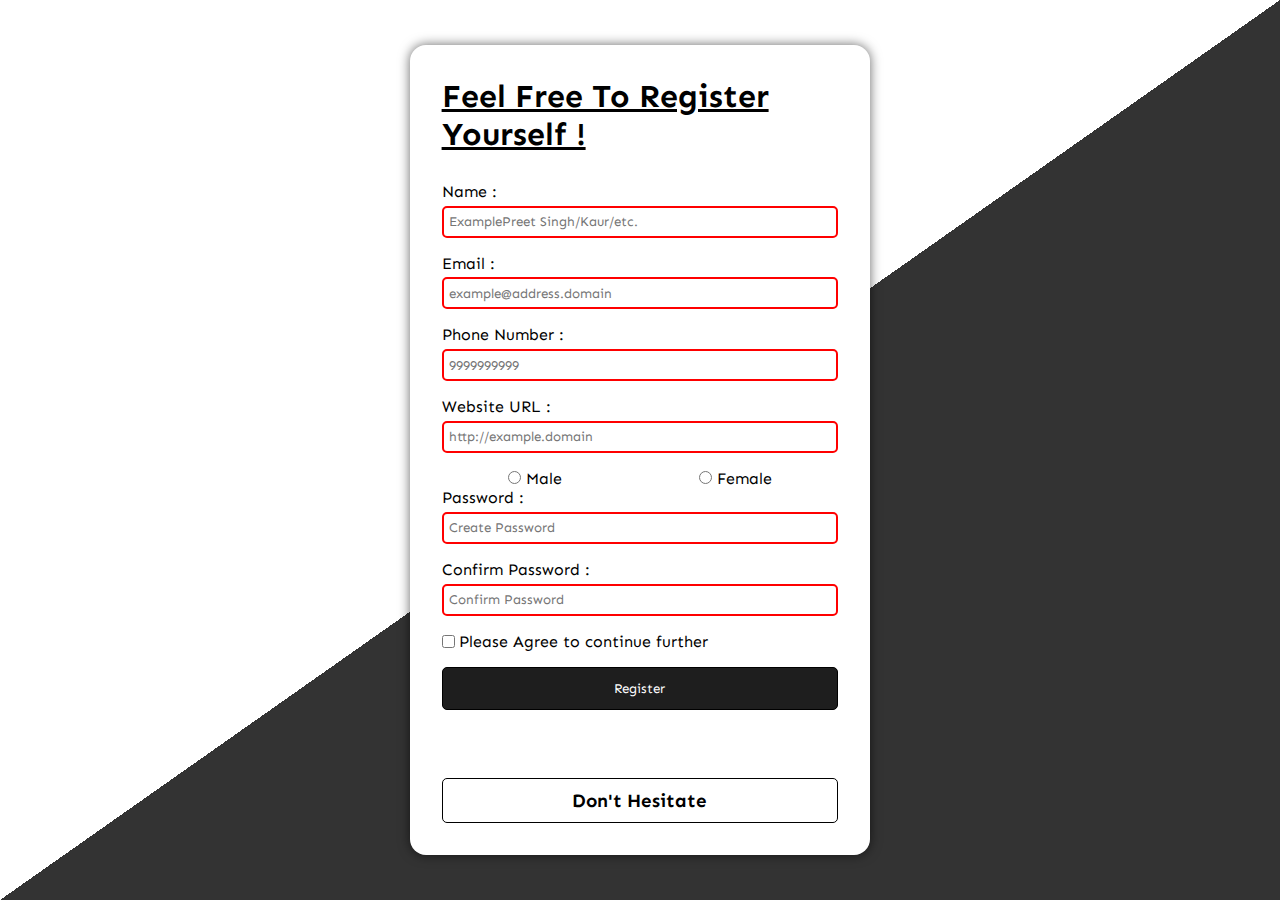
<file: index.html>
<!DOCTYPE html>
<html lang="en">
  <head>
    <meta charset="UTF-8" />
    <meta http-equiv="X-UA-Compatible" content="IE=edge" />
    <meta name="viewport" content="width=device-width, initial-scale=1.0" />
    <title>Form Validation By Tarun Sharma</title>

    <!-- FONTS -->
    <link rel="preconnect" href="https://fonts.googleapis.com" />
    <link rel="preconnect" href="https://fonts.gstatic.com" crossorigin />
    <link
      href="https://fonts.googleapis.com/css2?family=Sen:wght@400;700;800&display=swap"
      rel="stylesheet"
    />

    <!-- Stylesheet -->
    <link rel="stylesheet" href="styles.css">
  </head>
  <body>
    <div class="container">
        <h1 class="title ">Feel Free To Register Yourself !</h1>
      <form method="POST" name="google-sheet">
        <!-- FULL NAME -->
        <div class="form-group animatedField">
          <label for="name">Name :</label>
          <input
            type="text"
            name="Name"
            id="name"
            placeholder="ExamplePreet Singh/Kaur/etc."
            required
            maxlength="50"
            pattern="[A-Za-z ]{3,50}"
          />
        </div>

        <!-- EMAIL -->
        <div class="form-group animatedField">
          <label for="email">Email :</label>
          <input
            type="email"
            name="Email"
            id="email"
            placeholder="example@address.domain"
            required
          />
        </div>

        <!-- PHONE NUMBER -->
        <div class="form-group animatedField">
          <label for="phone">Phone Number :</label>
          <input type="tel" name="Phone" id="phone" placeholder="9999999999" 
          maxlength="10"
          pattern="[0-9]{10,}"
          required />
        </div>

        <!-- WEBSITE URL -->
        <div class="form-group animatedField">
          <label for="url">Website URL :</label>
          <input
            type="url"
            name="Website"
            id="url"
            placeholder="http://example.domain"
            required
          />
        </div>

        <!-- GENDER -->
        <div class="form-group radio animatedField">
          <div class="male">
            <input type="radio" name="Gender" id="male" value="Male" required>
            <label for="male">Male</label>
          </div>
          <div class="female">
            <input type="radio" name="Gender" id="female" value="Female" required>
            <label for="female">Female</label>
          </div>
        </div>

        <!-- PASSWORD -->
        <div class="form-group animatedField">
          <label for="password1">Password :</label>
          <input
            type="password"
            name="Password"
            id="password1"
            placeholder="Create Password"
            required
            pattern="(?=.*\W+)(?=.*[a-z])(?=.*[A-Z])(?=.*[a-zA-Z]).{8,}"
            title="Password should contain atleast 1 lowercase, uppercase, number and special charactor and should be greator than 8 characters"
          />
        </div>

        <!-- CONFIRM PASSWORD -->
        <div class="form-group animatedField">
          <label for="password2">Confirm Password :</label>
          <input
            type="password"
            name=""
            id="password2"
            placeholder="Confirm Password"
            required
            pattern="(?=.*\W+)(?=.*[a-z])(?=.*[A-Z])(?=.*[a-zA-Z]).{8,}"
            title="Password should contain atleast 1 lowercase, uppercase, number and special charactor and should be greator than 8 characters"
          />
        </div>

        <!-- CHECKBOX -->
        <div class="form-group checked animatedField">
          <input type="checkbox" name="" id="check">
          <label for="check">Please Agree to continue further</label>
        </div>

        <!-- SUBMIT BUTTON -->
        <div class="form-group animatedField">
          <input type="submit" value="Register" />
        </div>
      </form>

      <div class="success animatedField">
        <h3 class="success-title message">Don't Hesitate</h3>
      </div>
    </div>


    <!-- GSAP CDN -->
    <script src="https://cdnjs.cloudflare.com/ajax/libs/gsap/3.11.5/gsap.min.js" integrity="sha512-cOH8ndwGgPo+K7pTvMrqYbmI8u8k6Sho3js0gOqVWTmQMlLIi6TbqGWRTpf1ga8ci9H3iPsvDLr4X7xwhC/+DQ==" crossorigin="anonymous" referrerpolicy="no-referrer"></script>

    <!-- app.js -->
    <script src="app.js"></script>

  </body>
</html>
</file>
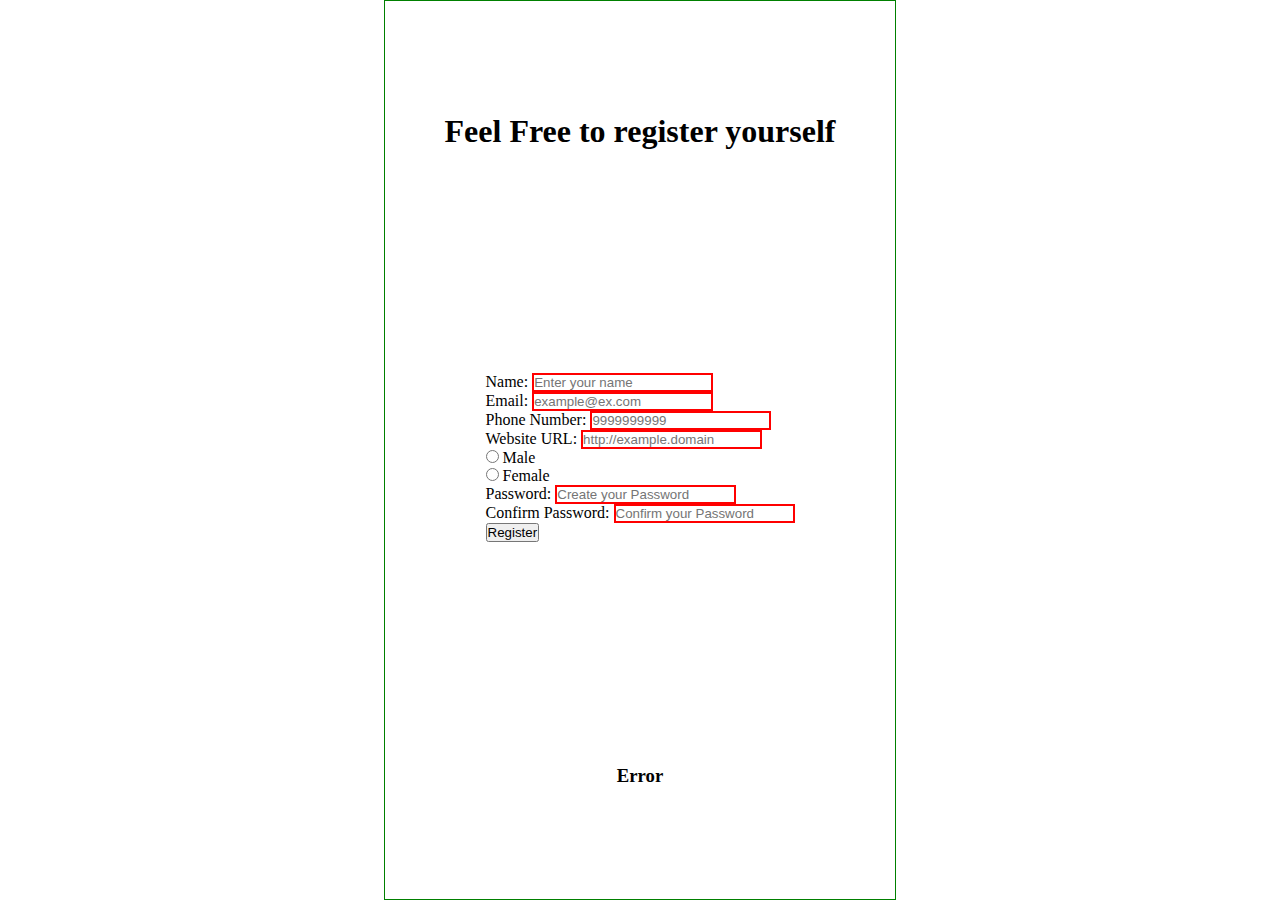
<file: form/index.html>
<!DOCTYPE html>
<html lang="en">
  <head>
    <meta charset="UTF-8" />
    <meta http-equiv="X-UA-Compatible" content="IE=edge" />
    <meta name="viewport" content="width=device-width, initial-scale=1.0" />
    <title>Form validation</title>
    <link rel="stylesheet" href="style.css" />
  </head>
  <body>
    <div class="container">
      <!-- title -->
      <div class="title">
        <h1>Feel Free to register yourself</h1>
      </div>
      <!-- form -->
      <form>
        <div class="form-group">
          <label for="name">Name:</label>
          <input
            type="text"
            name="Name"
            id="name"
            required
            maxlength="50"
            pattern="[A-Za-z ]{3, 50}"
            placeholder="Enter your name"
            title="Name should be atleast 3 - 50 digits and no numbers are allowed"
          />
        </div>
        <div class="form-group">
          <label for="email">Email:</label>
          <input
            type="email"
            name="Email"
            id="email"
            required
            placeholder="example@ex.com"
          />
        </div>
        <div class="form-group">
          <label for="phone">Phone Number:</label>
          <input
            type="tel"
            name="Phone"
            id="phone"
            required
            maxlength="10"
            pattern="[0-9]{10,}"
            placeholder="9999999999"
          />
        </div>
        <div class="form-group">
          <label for="url">Website URL:</label>
          <input
            type="url"
            name="Website"
            id="url"
            required
            placeholder="http://example.domain"
          />
        </div>

        <div class="form-group radio">
          <div class="male">
            <input type="radio" value="male" name="Gender" required id="male" />
            <label for="male">Male</label>
          </div>
          <div class="female">
            <input
              type="radio"
              value="female"
              name="Gender"
              required
              id="female"
            />
            <label for="female">Female</label>
          </div>
        </div>

        <div class="form-group">
          <label for="password">Password:</label>
          <input
            type="password"
            required
            name="Password"
            pattern="(?=.*\W+)(?=.*[a-z])(?=.*[A-Z])(?=.*[a-zA-Z]).{8,}"
            id="password"
            placeholder="Create your Password"
            title="Pasword should contain special char, num, alpha, cap, lower"
          />
        </div>
        <div class="form-group">
          <label for="cpassword">Confirm Password:</label>
          <input
            type="password"
            required
            name=""
            id="cpassword"
            pattern="(?=.*\W+)(?=.*[a-z])(?=.*[A-Z])(?=.*[a-zA-Z]).{8,}"
            placeholder="Confirm your Password"
          />
        </div>

        <div class="form-group">
          <button class="btn" type="submit">Register</button>
        </div>
      </form>
      <!-- error -->
      <div class="error-mesage">
        <h3 class="message">Error</h3>
      </div>
    </div>

    <script src="app.js"></script>
  </body>
</html>
</file>
<file: styles.css>
*{
    margin: 0;
    padding: 0;
    box-sizing: border-box;
    font-family: 'Sen', 'san-serif';
    /* border: 1px solid green; */
}
body{
    display: flex;
    justify-content: center;
    align-items: center;
    min-height: 100vh;
    background: linear-gradient(to right bottom, #fff 50%, rgba(0,0,0,0.8) 50%);
    background-size: cover;
    background-position: center;
    position: relative;
}
.container{
    width: 36vw;
    margin: auto;
    min-height: 90vh;
    display: flex;
    flex-direction: column;
    justify-content: center;
    align-items: center;
    gap: 0.3rem;
    background: #fff;
    padding: 2rem;
    border-radius: 1rem;
    box-shadow: 0 0 12px rgba(0, 0, 0, 0.6);
}
.title{
    margin-bottom: 1.5rem;
    text-decoration: underline;
}
form{
    width: 100%;
    flex-grow: 1;
}
.form-group{
    display: flex;
    flex-direction: column;
    gap: 0.3rem;
    font-size: 1rem;
}
input[type=text],
input[type=email],
input[type=tel],
input[type=url],
input[type=password],
input[type=submit]{
    height: 2rem;
    margin-bottom: 1rem;
    padding: 5px;
    border-radius: 5px;
    border: none;
    border: 1px solid black;
    transition: transform 0.2s ease-out;
}
input[type=submit]{
    background: rgb(30, 30, 30);
    color: white;
    height: 2.7rem;
    cursor: pointer;
    transition: filter 0.2s ease;
}
input[type=submit]:hover{
    /* background-color: rgb(53, 53, 53); */
    filter: invert(1);
}
input[type=text]:focus,
input[type=email]:focus,
input[type=tel]:focus,
input[type=url]:focus,
input[type=password]:focus{
    transform: scale(1.02);
    outline: none;
}

input[type=text]:valid,
input[type=email]:valid,
input[type=tel]:valid,
input[type=url]:valid,
input[type=password]:valid{
    border: 2px solid green;
}
input[type=text]:invalid,
input[type=email]:invalid,
input[type=tel]:invalid,
input[type=url]:invalid,
input[type=password]:invalid{
    border: 2px solid red;
}
.radio{
    /* border: 1px solid green; */
    display: flex;
    flex-direction: row;
    justify-content: space-around;
    align-items: center; 
    width: 100%;
    /* height: 1rem; */
}

.checked{
    /* height: 1rem; */
    display: flex;
    flex-direction: row;
    align-items: center;
    margin-bottom: 1rem;
}
input[type=checkbox]{

}
.success{
    width: 100%;
    text-align: center;
    border: 1px solid black;
    padding: 10px 0;
    border-radius: 5px;
}
</file>
<file: form/style.css>
*{
    margin: 0;
    padding: 0;
    box-sizing: border-box;
}

.container{
    width: 40vw;
    margin: auto;
    height: 100vh;
    border: 1px solid green;
    display: flex;
    flex-direction: column;
    justify-content: space-around;
    align-items: center;
}
input:valid{
    border: 2px solid green;
}
input:invalid{
    border: 2px solid red;
    
}
input:focus{
    outline: none   ;
}
</file>
